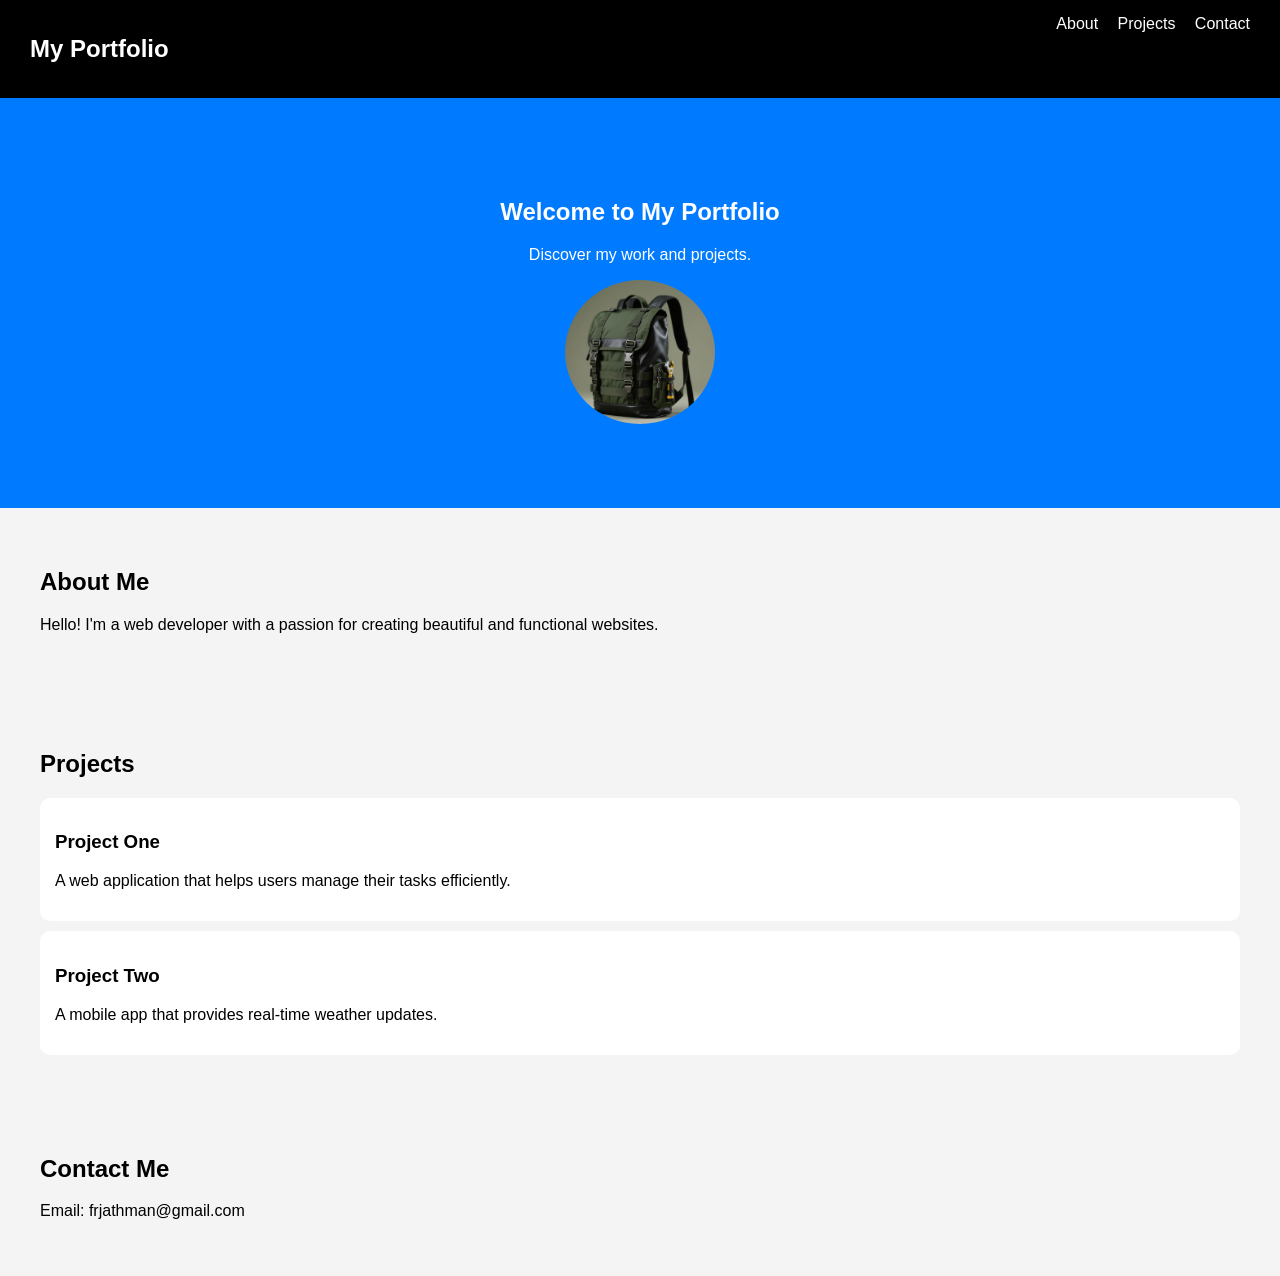
<file: index.html>
<!DOCTYPE html>
<html>
    <head>
        <title>My Portfolio</title>
        <link rel="stylesheet" href="style.css">
    </head>
    <body>
        <nav>
            <h2>My Portfolio</h2>
            <div>
                <a href="#about">About</a>
                <a href="#projects">Projects</a>
                <a href="#contact">Contact</a>
            </div>
        </nav>
        
        <!--Hero section-->
        <section class="hero">
            <h1>Welcome to My Portfolio</h1>
            <p>Discover my work and projects.</p>
            <img src="images/backpack1.jpg" width="150" style="border-radius: 50%;">
        </section>

        <!--About section-->
        <section id="about">
            <h2>About Me</h2>
            <p>Hello! I'm a web developer with a passion for creating beautiful and functional websites.</p>
        </section>

        <!--Projects section-->
        <section id="projects">
            <h2>Projects</h2>
            <!--p>Here are some of the projects I've worked on:</p-->
            <div class="project">
                <h3>Project One</h3>
                <p>A web application that helps users manage their 
                    tasks efficiently.</p>
            </div>
            <div class="project">
                <h3>Project Two</h3>
                <p>A mobile app that provides real-time weather updates.</p>
            </div>
        </section>

        <!--Contact section-->
        <section id="contact">
            <h2>Contact Me</h2>
            <p>Email: frjathman@gmail.com</p>
        </section>
    </body>
</html>
</file>
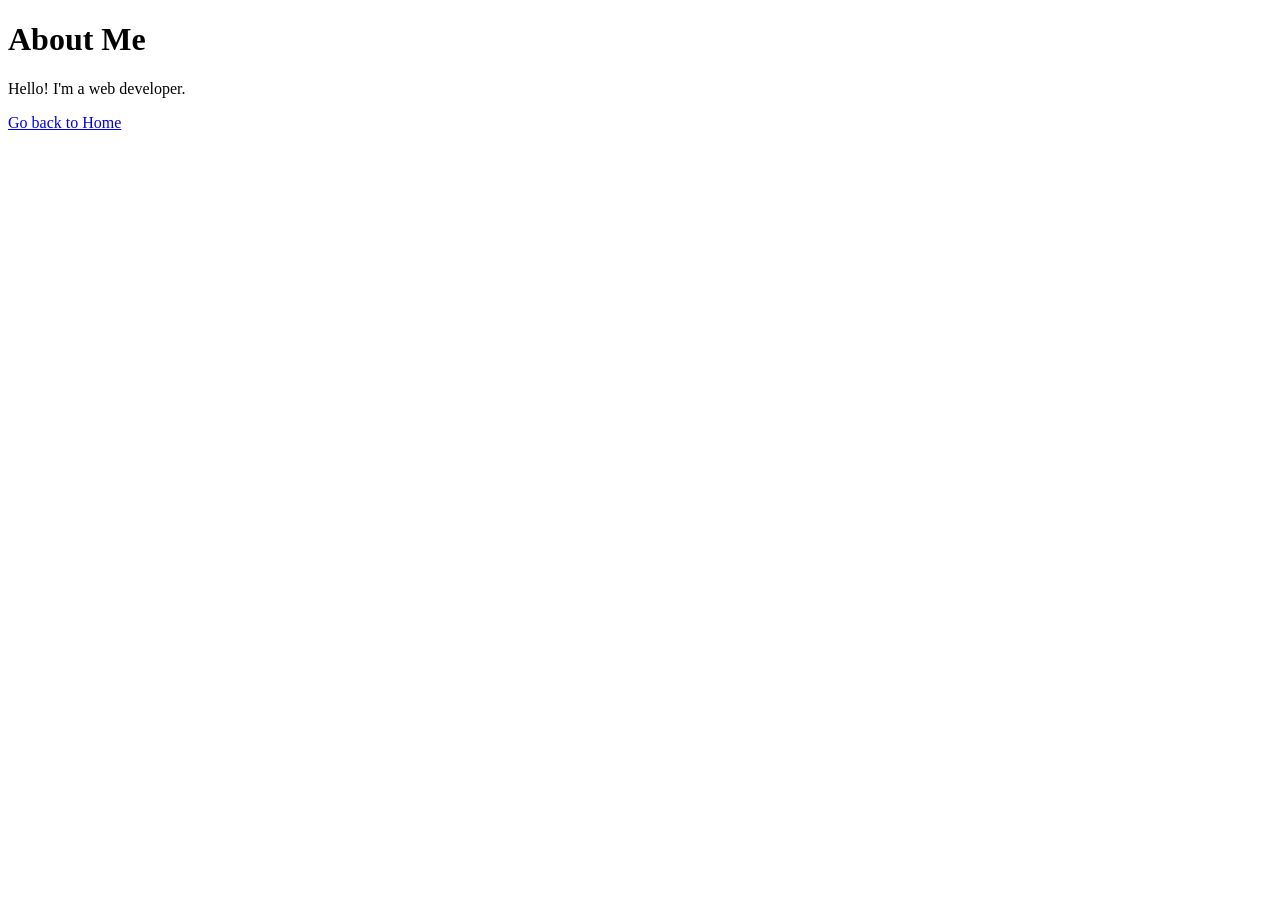
<file: about.html>
<!DOCTYPE html>
<html>
<head>
    <meta charset="UTF-8">
    <title>About me</title>
</head>
<body>
    <h1>About Me</h1>
    <p>Hello! I'm a web developer.</p>
    <p>
        <a href="index.html">Go back to Home</a>
    </p>
</body>
</html>
</file>
<file: style.css>
body{
    font-family: Arial, Helvetica, sans-serif;
    margin: 0;
    background-color: #f4f4f4;
}

/* Navbar styles */
nav{
    display: flex;
    justify-content: space-between;
    padding: 15px 30px;
    background-color: black;
    color: white;
}
nav a{
    color: white;
    margin-left: 15px;
    text-decoration: none;
}

/* Hero section styles */
.hero{
    text-align: center;
    padding: 80px 20px;
    background-color: #007bff;
    color: white;
}
.hero h1{
    animation: fadeIn 2s ease-in-out;
}
@keyframes fadeIn{
    from {opacity: 0;}
    to {opacity: 1;}
}

/* Sections styles */
section{
    padding: 40px;
}

/* Projects section styles */
.project{
    background: white;
    padding: 15px;
    margin-top: 10px;
    border-radius: 10px;
    transition: 0.3s;
}
.project:hover{
    transform: scale(1.03);
}
</file>
